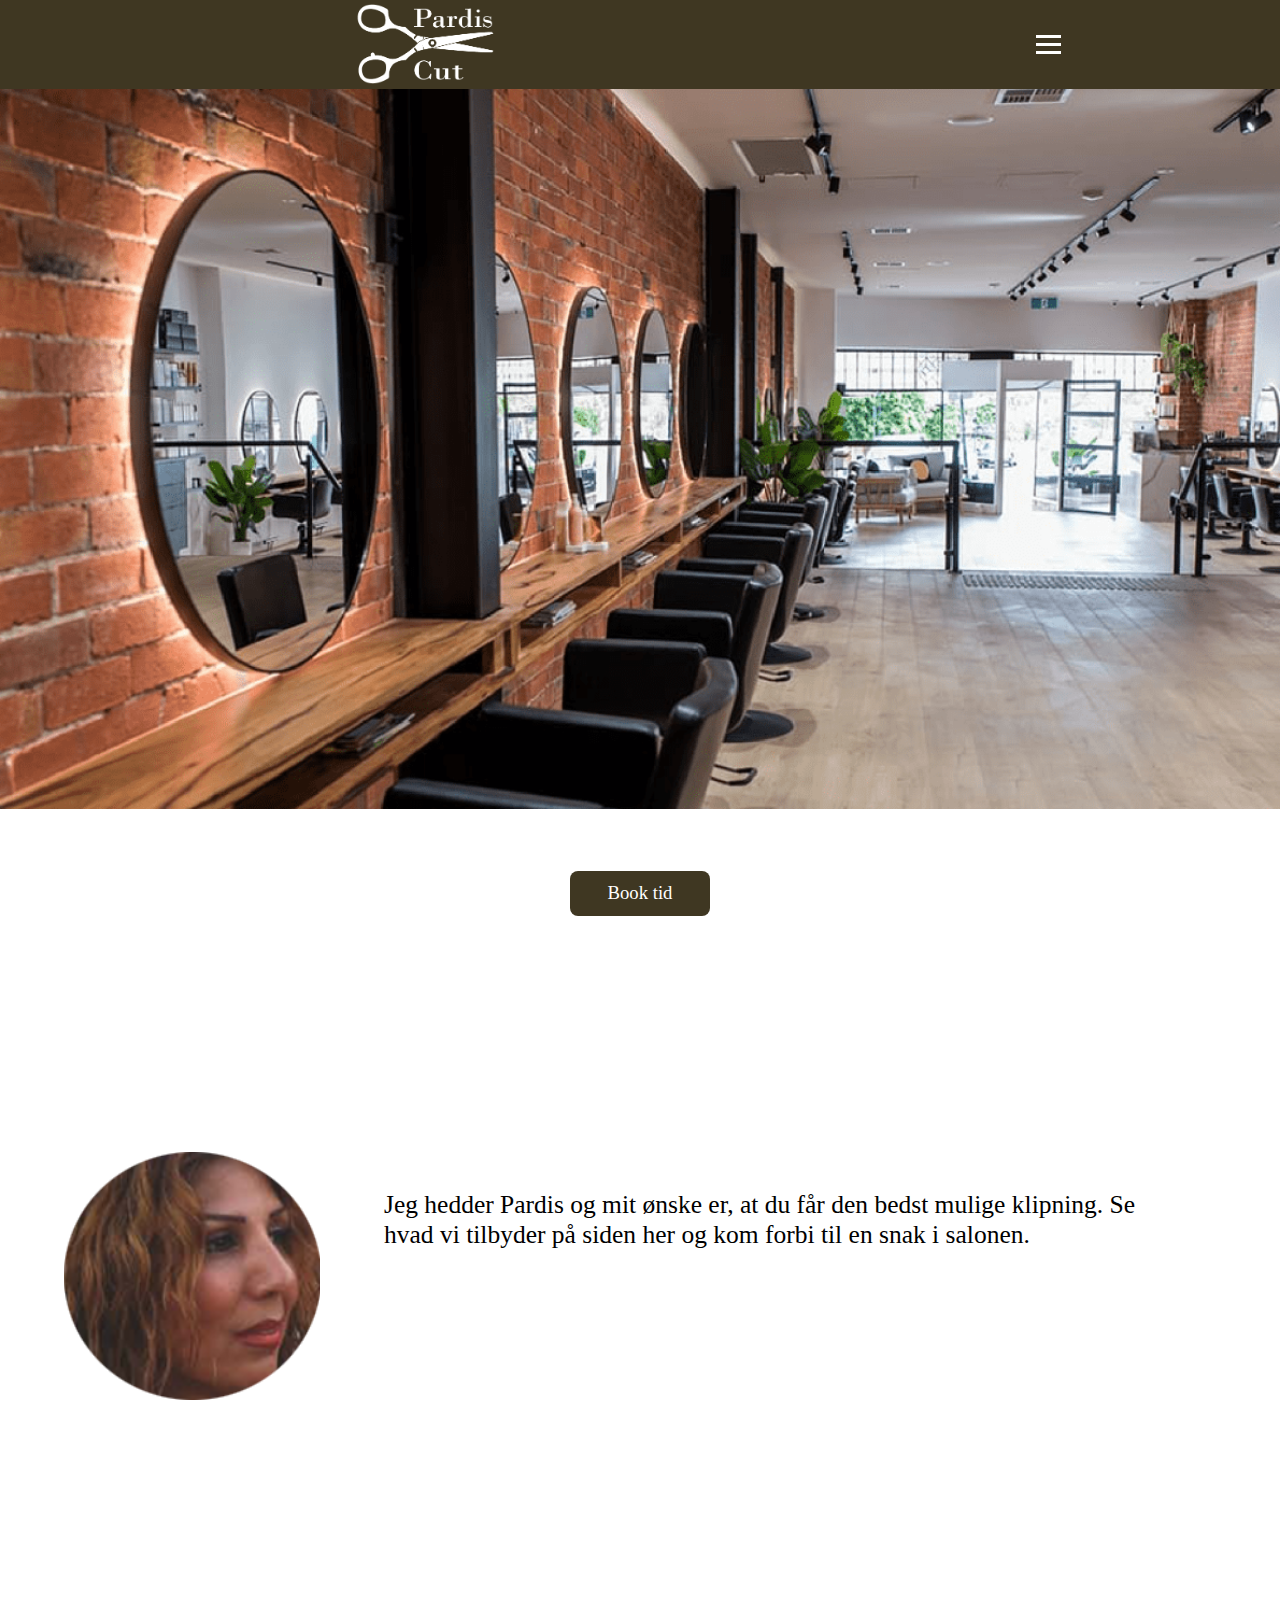
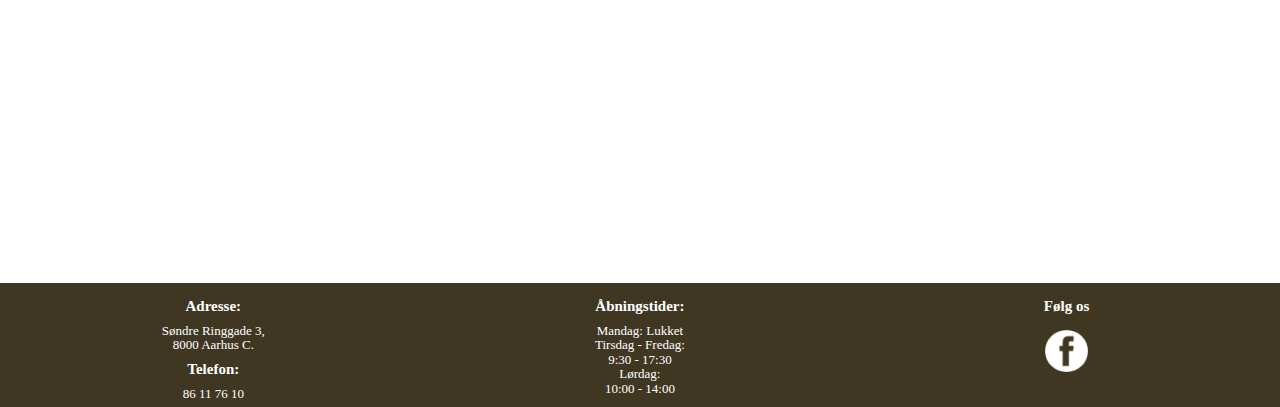
<file: index.html>
<!DOCTYPE html>
<html lang="en">

<head>
    <meta charset="UTF-8">
    <meta name="viewport" content="width=device-width, initial-scale=1.0">
    <meta http-equiv="X-UA-Compatible" content="ie=edge">
    <link rel="stylesheet" href="css/style.css">
    <title>Pardis Cut - Frisør i Aarhus</title>
    <meta name="keywords" content="Frisør, Inspiration, Barber, Inspiration til frisure, frisør aarhus, frisør Århus, herre klip, dame klip, børne klip"/>
    <meta name="description" content="Velkommen til Pardis Cut. Lade os hjælpe dig med dit hår. Vores opgave er at give dig en tilfredstillende service, så vi er sikre på du går">
    <meta name="robots" content="noindex, nofollow">
    <script src="https://api.mapbox.com/mapbox-gl-js/v1.12.0/mapbox-gl.js"></script>
    <link href="https://api.mapbox.com/mapbox-gl-js/v1.12.0/mapbox-gl.css" rel="stylesheet" />
</head>



<body id="bodyindex">
    <header id="header">
               <!-- Creating nav bar, with multiple hrefs linking to the websites underpages -->
        <nav>
            <div class="logo">
                <a href="index.html"><img src="images/hvidtlogo.png" alt="Logo"></a>
            </div>
            <ul class="nav-links">
                <li><a href="index.html">Forside</a></li>
                <li><a href="priser.html">Priser</a></li>
                <li><a href="inspiration.html">Inspiration</a></li>
                <li><a href="om%20pardis.html">Om Pardis</a></li>
                <li><a href="kontakt.html">Kontakt</a></li>
                <li><a href="booking.html">Booking</a></li>
            </ul>
            <div class="burger">
                <div class="line1"></div>
                <div class="line2"></div>
                <div class="line3"></div>
            </div>
        </nav>

    </header>


    <!-- frontpage image -->
    <article id="index">
       <img id="forsidedesktop" src="images/FrontPicture.png" alt="big picture desktop">
        <img id="forsidemobile" src="images/mobilfront.png" alt="big picture mobile">

 <!-- button with link --> 
        <button class="mbtn brown" onclick="btnBooking()">Book tid</button>

    </article>
 <!-- small picutre with text -->
    <section id="pardisforside">
        <img class="pardisrund" src="images/pardisrund.png" alt="billede af pardis">

        <p> Jeg hedder Pardis og mit ønske er, at du får den bedst mulige klipning. Se hvad vi tilbyder på siden her og kom forbi til en snak i salonen. </p>

    </section>

    <footer>
        <div id="adresse">
            <h3>Adresse:</h3>
            <p>Søndre Ringgade 3,</p>
            <p>8000 Aarhus C.</p>
            <h3>Telefon:</h3>
            <p>86 11 76 10</p>
        </div>

        <div id="aabningstid">
            <h3>Åbningstider:</h3>
            <p>Mandag: Lukket</p>
            <p> Tirsdag - Fredag:</p>
            <p>9:30 - 17:30</p>
            <p>Lørdag:</p>
            <p>10:00 - 14:00</p>
        </div>

        <div id="folgos">
            <h3>Følg os</h3>
            <img class="someimages" src="images/facebookicon.png" alt="facebook logo">
        </div>


    </footer>
    <!-- scripts -->
    <script src="js/js.js"></script>
   <script src="js/app.js"></script>
</body></html>
</file>
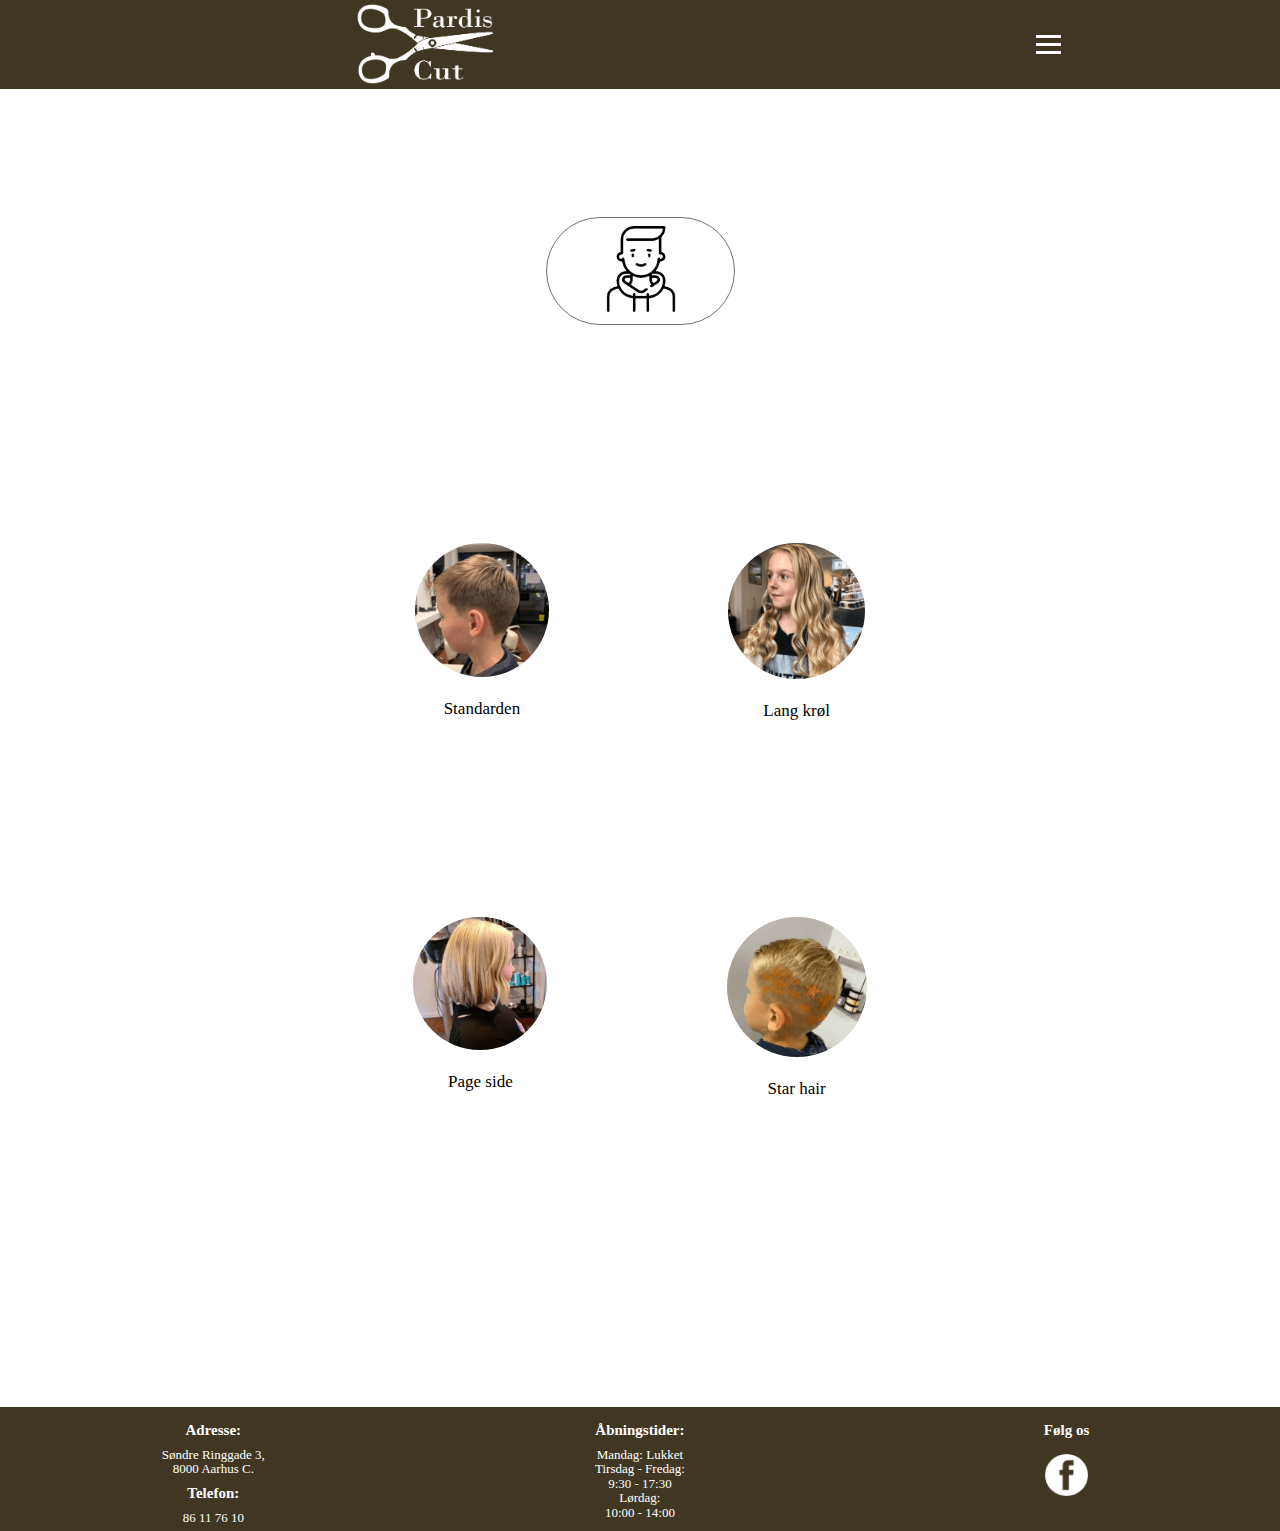
<file: dreng.html>
<!DOCTYPE html>
<html lang="en">

<head>
    <meta charset="UTF-8">
    <meta name="viewport" content="width=device-width, initial-scale=1.0">
    <meta http-equiv="X-UA-Compatible" content="ie=edge">
    <link rel="stylesheet" href="css/style.css">
    <title>Pardis Cut - Børne inspiration</title>
    <meta name="keywords" content="Frisør, Inspiration, Barber, frisør aarhus, frisør Århus, herre klip, dame klip, børne klip,børne inspiration, børne frisurer, drenge frisurer, pige frisurer" />
    <meta name="description" content="Velkommen til Pardis Cut. Her vises nogle af de seje børne frisurer som kan inspirerer din klipning">
    <meta name="robots" content="noindex, nofollow">
    <script src="https://api.mapbox.com/mapbox-gl-js/v1.12.0/mapbox-gl.js"></script>
    <link href="https://api.mapbox.com/mapbox-gl-js/v1.12.0/mapbox-gl.css" rel="stylesheet" />
</head>



<body>
    <header id="header">
        <!-- Creating nav bar, with multiple hrefs linking to the websites underpages -->

        <nav>
            <div class="logo">
                <a href="index.html"><img src="images/hvidtlogo.png" alt="Logo"></a>
            </div>
            <ul class="nav-links">
                <li><a href="index.html">Forside</a></li>
                <li><a href="priser.html">Priser</a></li>
                <li><a href="inspiration.html">Inspiration</a></li>
                <li><a href="om%20pardis.html">Om Pardis</a></li>
                <li><a href="kontakt.html">Kontakt</a></li>
                <li><a href="booking.html">Booking</a></li>
            </ul>
            <div class="burger">
                <div class="line1"></div>
                <div class="line2"></div>
                <div class="line3"></div>
            </div>
        </nav>

    </header>



<!-- icon with link -->
    <img id="ikon1" src="images/drengikon.png" onclick="btnReturn()" alt="dreng">

        <article> <!-- images in column -->
        <div id="select-frisure">
            <div class="columnrow">
                <div class="numbers">
                    <img class="frisurer" src="images/dreng1.png" alt="barn 1">
                    <p>Standarden</p>
                </div>
                <div class="numbers">
                    <img class="frisurer" src="images/dreng2.png" alt="barn 2">
                    <p>Lang krøl</p>
                </div>
                <div class="numbers" id="mand1">
                    <img class="frisurer" src="images/dreng3.png" alt="barn 3">
                    <p>Page side</p>
                </div>

                <div class="numbers" id="mand2">
                    <img class="frisurer" src="images/dreng4.png" alt="barn 4">
                    <p>Star hair</p>
                </div>

            </div>
            <div class="columnrow">
                <div class="numbers" id="mand3">
                    <img class="frisurer" src="images/dreng3.png" alt="barn 3">
                    <p>Page side</p>
                </div>
                <div class="numbers" id="mand4">
                    <img class="frisurer" src="images/dreng4.png" alt="barn 4">
                    <p>Star hair</p>
                </div>
            </div>
        </div>
    </article>





    <footer>
        <div id="adresse">
            <h3>Adresse:</h3>
            <p>Søndre Ringgade 3,</p>
            <p>8000 Aarhus C.</p>
            <h3>Telefon:</h3>
            <p>86 11 76 10</p>
        </div>

        <div id="aabningstid">
            <h3>Åbningstider:</h3>
            <p>Mandag: Lukket</p>
            <p> Tirsdag - Fredag:</p>
            <p>9:30 - 17:30</p>
            <p>Lørdag:</p>
            <p>10:00 - 14:00</p>
        </div>

        <div id="folgos">
            <h3>Følg os</h3>
            <img class="someimages" src="images/facebookicon.png" alt="facebook logo">
        </div>


    </footer>
    <!-- scripts -->
    <script src="js/app.js"></script>
    <script src="js/js.js"></script>
</body>

</html>
</file>
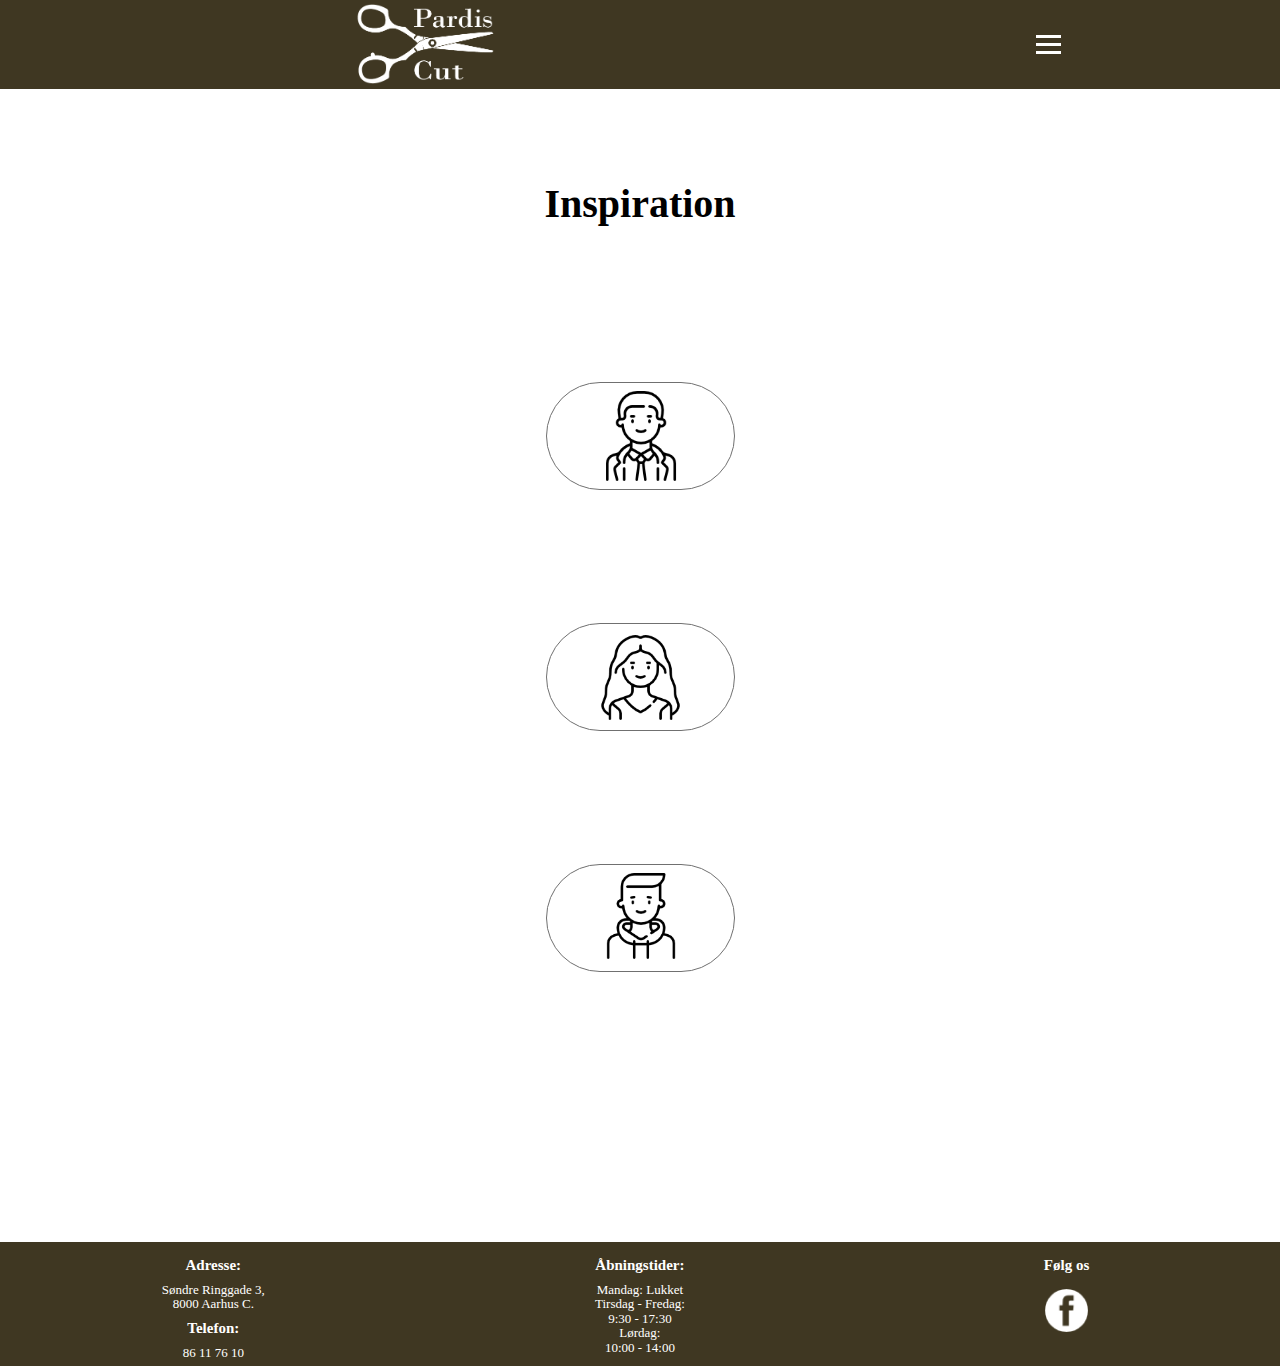
<file: inspiration.html>
<!DOCTYPE html>
<html lang="en">

<head>
    <meta charset="UTF-8">
    <meta name="viewport" content="width=device-width, initial-scale=1.0">
    <meta http-equiv="X-UA-Compatible" content="ie=edge">
    <link rel="stylesheet" href="css/style.css">
    <title>Pardis Cut - Inspiration</title>
    <meta name="keywords" content="Frisør, Inspiration, Barber, Inspiration til frisure, frisør aarhus, frisør Århus, herre klip, dame klip, børne klip, frisør booking, frisurer, inspiration frisurer, inspiration klipning" />
    <meta name="description" content="Velkommen til Pardis Cut. Lade os inspirerer dig med nogle pæne eller seje frisurer på vores inspirations side!">
    <meta name="robots" content="noindex, nofollow">
    <script src="https://api.mapbox.com/mapbox-gl-js/v1.12.0/mapbox-gl.js"></script>
    <link href="https://api.mapbox.com/mapbox-gl-js/v1.12.0/mapbox-gl.css" rel="stylesheet" />
</head>



<body>
    <header id="header">
               <!-- Creating nav bar, with multiple hrefs linking to the websites underpages -->
        <nav>
            <div class="logo">  
                <a href="index.html"><img src="images/hvidtlogo.png" alt="Logo"></a>
            </div>
            <ul class="nav-links">
                <li><a href="index.html">Forside</a></li>
                <li><a href="priser.html">Priser</a></li>
                <li><a href="inspiration.html">Inspiration</a></li>
                <li><a href="om%20pardis.html">Om Pardis</a></li>
                <li><a href="kontakt.html">Kontakt</a></li>
                <li><a href="booking.html">Booking</a></li>
            </ul>
            <div class="burger">
                <div class="line1"></div>
                <div class="line2"></div>
                <div class="line3"></div>
            </div>
        </nav>

    </header>


    <h1 id="inspiration"> Inspiration</h1>
 <!-- icons with links -->
    <article id="insdesktop">
        <section class="mandikon"><img src="images/mandikon.png" onclick="btnMand()" alt="mand"></section>
        <section class="kvindeikon"> <img src="images/kvindeikon.png" onclick="btnKvinde()" alt="kvinde"></section>
        <section class="drengikon"> <img src="images/drengikon.png" onclick="btnDreng()" alt="dreng"></section>
    </article>

    <div id="ghost3"> </div>



    <footer>
        <div id="adresse">
            <h3>Adresse:</h3>
            <p>Søndre Ringgade 3,</p>
            <p>8000 Aarhus C.</p>
            <h3>Telefon:</h3>
            <p>86 11 76 10</p>
        </div>

        <div id="aabningstid">
            <h3>Åbningstider:</h3>
            <p>Mandag: Lukket</p>
            <p> Tirsdag - Fredag:</p>
            <p>9:30 - 17:30</p>
            <p>Lørdag:</p>
            <p>10:00 - 14:00</p>
        </div>

        <div id="folgos">
            <h3>Følg os</h3>
            <img class="someimages" src="images/facebookicon.png" alt="facebook logo">
        </div>


    </footer>
    <!-- scripts -->
    <script src="js/app.js"></script>
    <script src="js/js.js"></script>
</body>

</html>
</file>
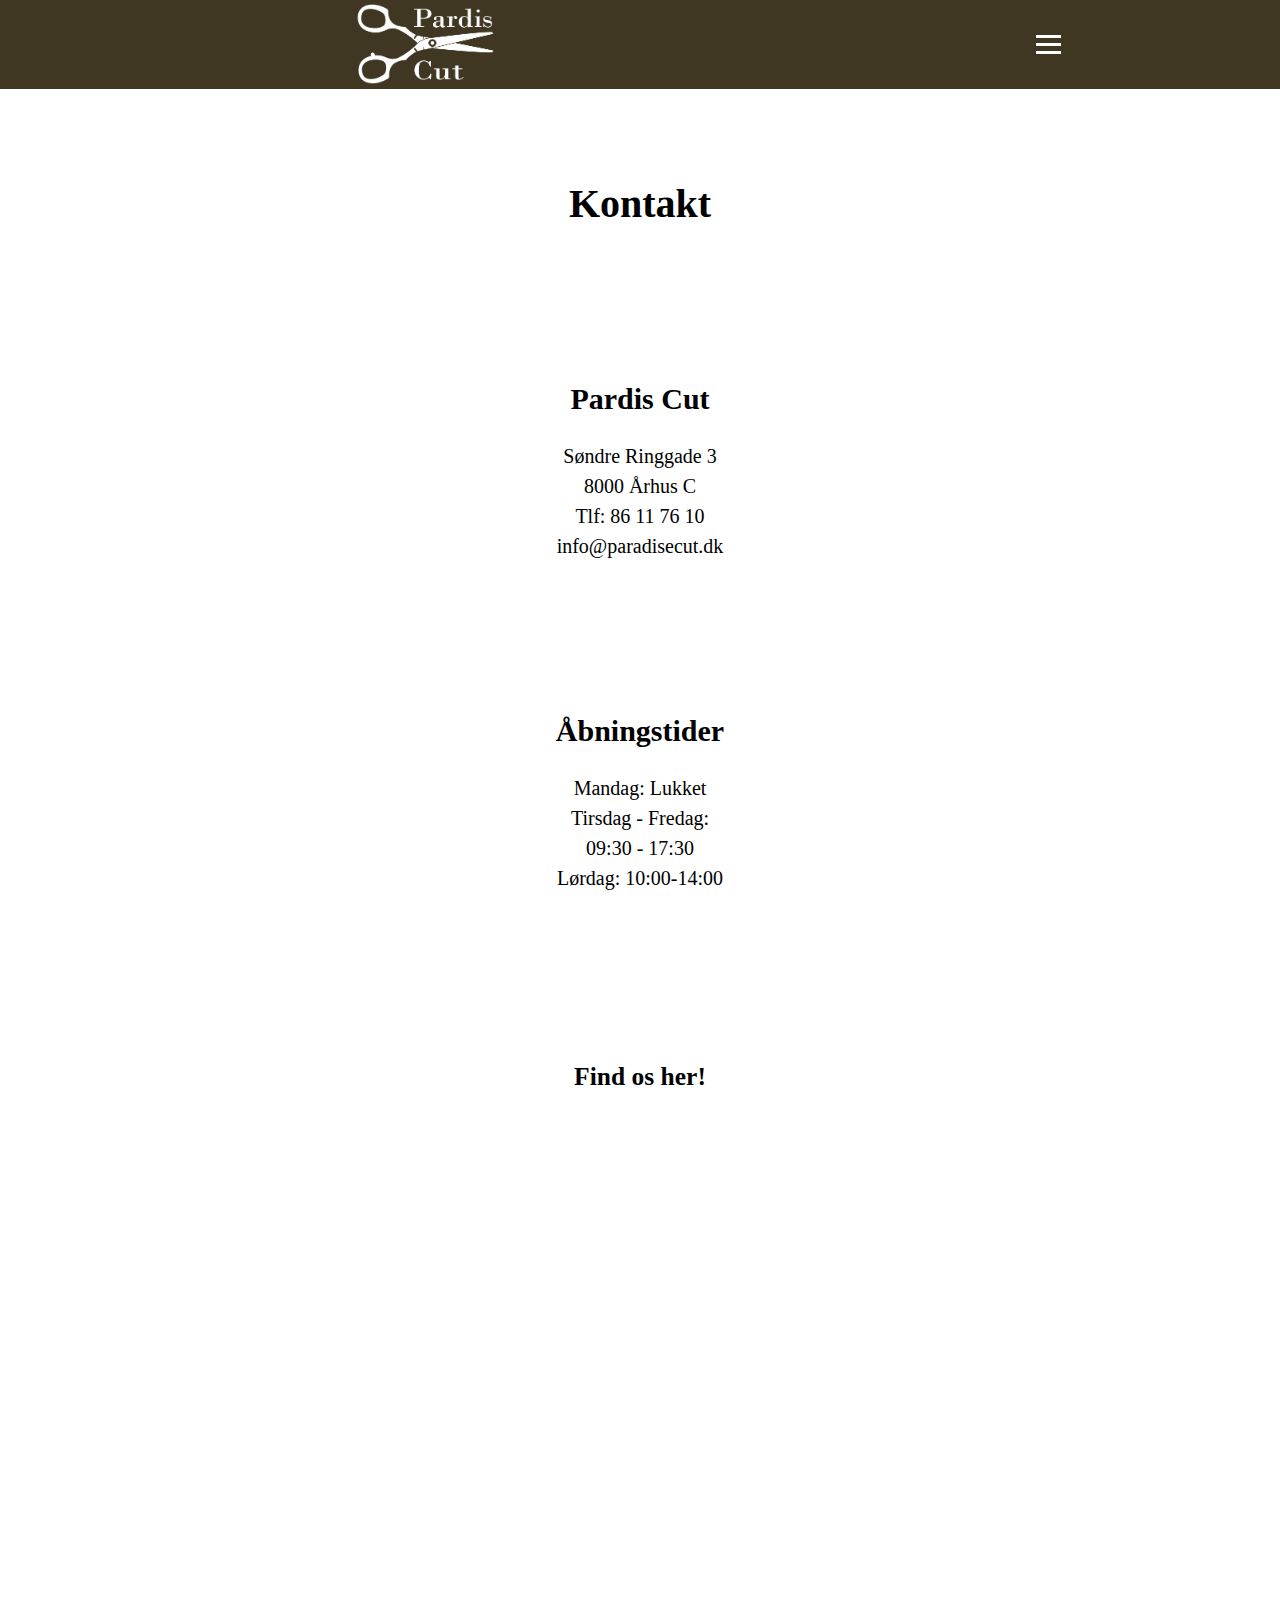
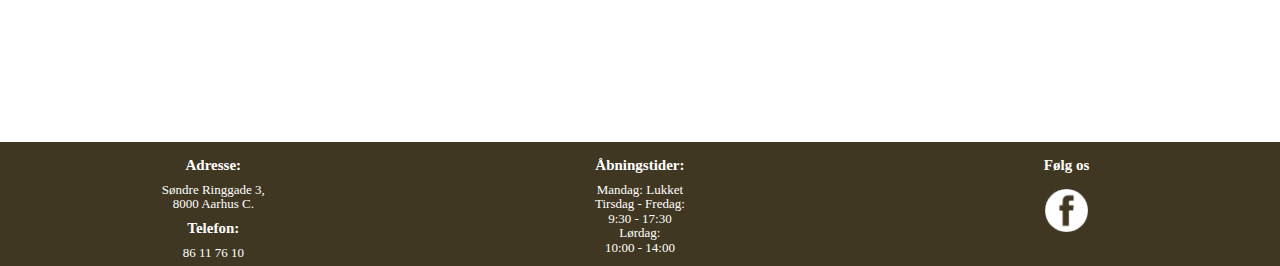
<file: kontakt.html>
<!DOCTYPE html>
<html lang="en">

<head>
    <meta charset="UTF-8">
    <meta name="viewport" content="width=device-width, initial-scale=1.0">
    <meta http-equiv="X-UA-Compatible" content="ie=edge">
    <link rel="stylesheet" href="css/style.css">
    <title>Pardis Cut - Kontakt</title>
    <meta name="keywords" content="Frisør, Inspiration, Barber, frisør aarhus, frisør Århus, herre klip, dame klip, børne klip, kontakt Pardis, Kontakt Cut, Kontakt Pardis Cut" />
    <meta name="description" content="Velkommen til Pardis Cut. Har du nogle spørgsmål eller gerne ville have gode råd, så giv os et kald!">
    <meta name="robots" content="noindex, nofollow">
    <script src="https://api.mapbox.com/mapbox-gl-js/v1.12.0/mapbox-gl.js"></script>
    <link href="https://api.mapbox.com/mapbox-gl-js/v1.12.0/mapbox-gl.css" rel="stylesheet" />
</head>



<body id="bodykontakt">
    <header id="header">
        <nav>
            <!--Creating nav bar, with multiple hrefs linking to the websites underpages-->

            <div class="logo">
                <a href="index.html"><img src="images/hvidtlogo.png" alt="Logo"></a>
            </div>
            <ul class="nav-links">
                <li><a href="index.html">Forside</a></li>
                <li><a href="priser.html">Priser</a></li>
                <li><a href="inspiration.html">Inspiration</a></li>
                <li><a href="om%20pardis.html">Om Pardis</a></li>
                <li><a href="kontakt.html">Kontakt</a></li>
                <li><a href="booking.html">Booking</a></li>
            </ul>
            <div class="burger">
                <div class="line1"></div>
                <div class="line2"></div>
                <div class="line3"></div>
            </div>
        </nav>

    </header>


    <h1> Kontakt </h1>
    <!-- Creating articles with sections inside to provide information-->
    <article id="kontakt">
        <section>
            <h2> Pardis Cut </h2>
            <p> Søndre Ringgade 3 <br> 8000 Århus C <br> Tlf: 86 11 76 10 <br> info@paradisecut.dk </p>
        </section>
        <section>
            <h2> Åbningstider </h2>
            <p> Mandag:
                Lukket <br>
                Tirsdag - Fredag: <br>
                09:30 - 17:30 <br>
                Lørdag: 10:00-14:00</p>
        </section>



    </article>

    <h2 id="find"> Find os her! </h2>

    <section id="mapdiv">
        <div id='map'></div>
    </section>




    <footer>
        <div id="adresse">
            <h3>Adresse:</h3>
            <p>Søndre Ringgade 3,</p>
            <p>8000 Aarhus C.</p>
            <h3>Telefon:</h3>
            <p>86 11 76 10</p>
        </div>

        <div id="aabningstid">
            <h3>Åbningstider:</h3>
            <p>Mandag: Lukket</p>
            <p>Tirsdag - Fredag:</p>
            <p>9:30 - 17:30</p>
            <p>Lørdag:</p>
            <p>10:00 - 14:00</p>
        </div>

        <div id="folgos">
            <h3>Følg os</h3>
            <img class="someimages" src="images/facebookicon.png" alt="facebook logo">
        </div>


    </footer>
    <!-- scripts -->
    <script src="js/app.js"></script>
    <script src="js/js.js"></script>
</body>

</html>
</file>
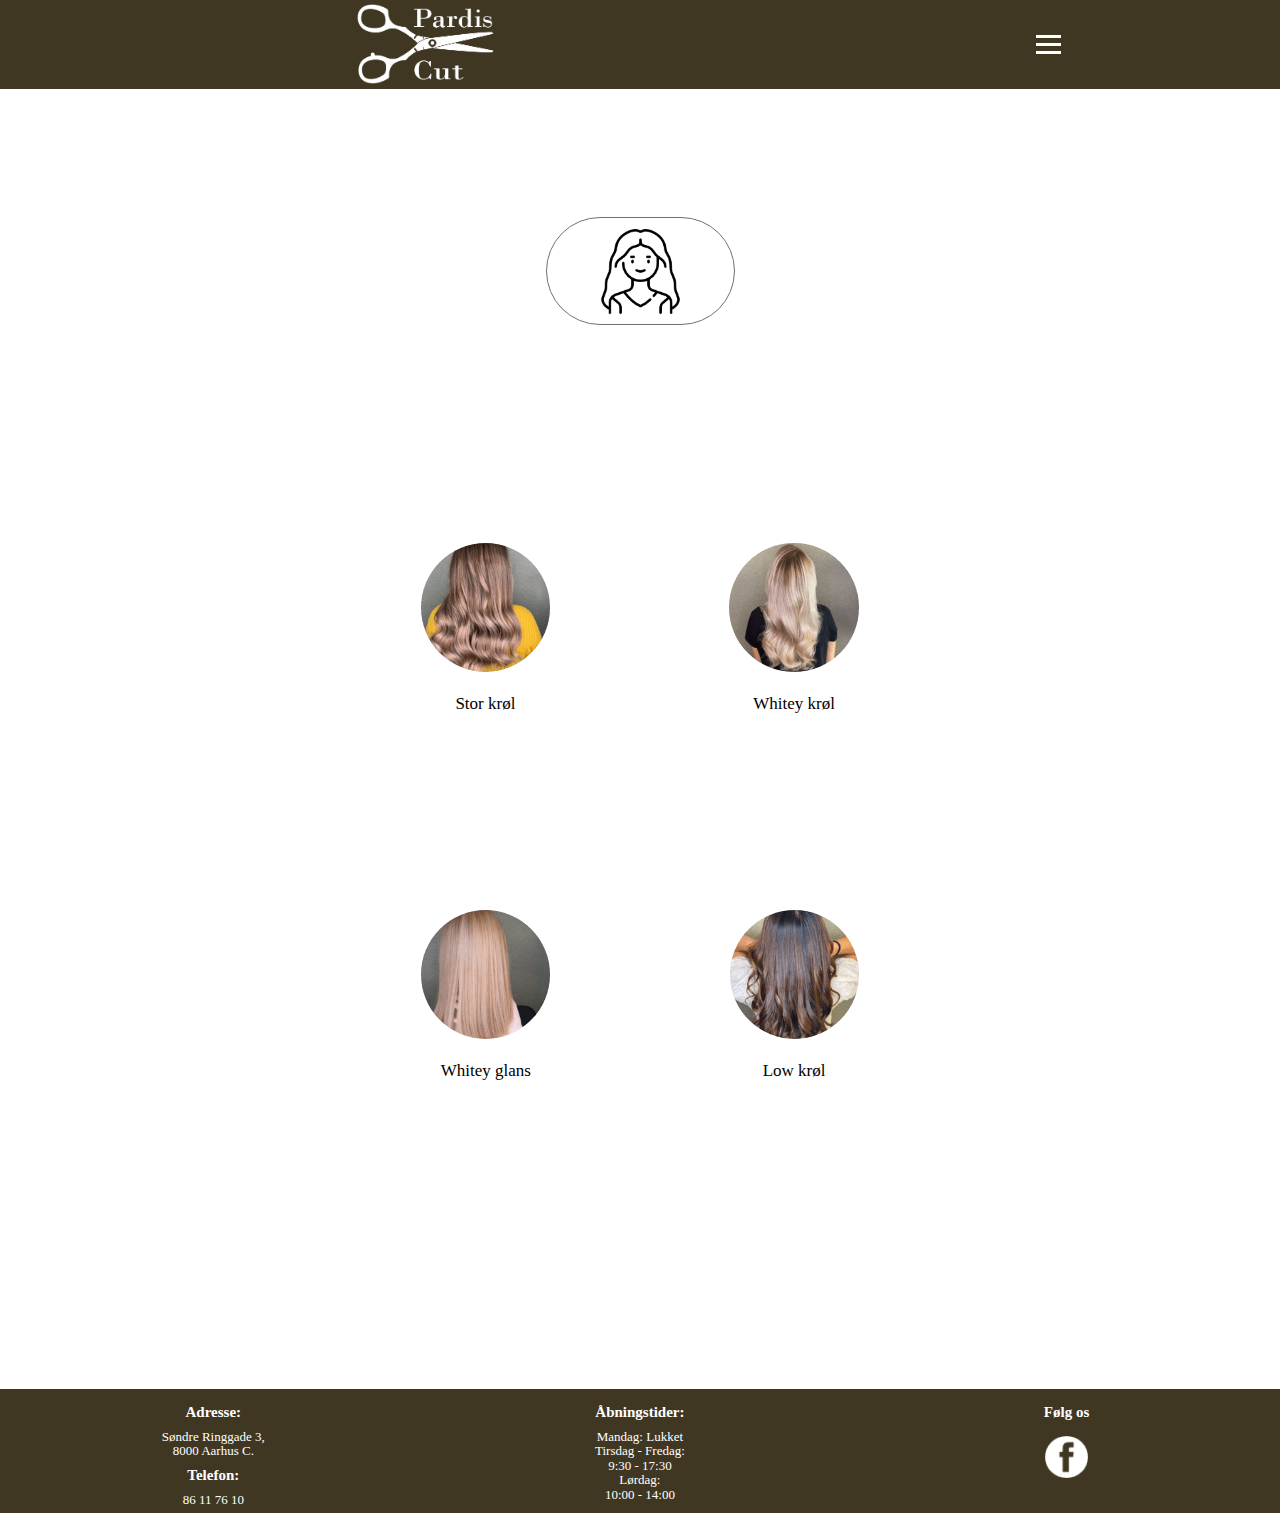
<file: kvinde.html>
<!DOCTYPE html>
<html lang="en">

<head>
    <meta charset="UTF-8">
    <meta name="viewport" content="width=device-width, initial-scale=1.0">
    <meta http-equiv="X-UA-Compatible" content="ie=edge">
    <link rel="stylesheet" href="css/style.css">
    <title>Pardis Cut - Dame inspiration</title>
    <meta name="keywords" content="Frisør, Inspiration, Barber, frisør aarhus, frisør Århus, herre klip, dame klip, børne klip, dame inspiration, inspiration, inspiration frisurer" />
    <meta name="description" content="Velkommen til Pardis Cut. Kom ind og pæne dame klipninger som kan inspirerer din klipning">
    <meta name="robots" content="noindex, nofollow">
    <script src="https://api.mapbox.com/mapbox-gl-js/v1.12.0/mapbox-gl.js"></script>
    <link href="https://api.mapbox.com/mapbox-gl-js/v1.12.0/mapbox-gl.css" rel="stylesheet" />
</head>



<body>
    <header id="header">
        <!-- Creating nav bar, with multiple hrefs linking to the websites underpages -->

        <nav>
            <div class="logo">
                <a href="index.html"><img src="images/hvidtlogo.png" alt="Logo"></a>
            </div>
            <ul class="nav-links">
                <li><a href="index.html">Forside</a></li>
                <li><a href="priser.html">Priser</a></li>
                <li><a href="inspiration.html">Inspiration</a></li>
                <li><a href="om%20pardis.html">Om Pardis</a></li>
                <li><a href="kontakt.html">Kontakt</a></li>
                <li><a href="booking.html">Booking</a></li>
            </ul>
            <div class="burger">
                <div class="line1"></div>
                <div class="line2"></div>
                <div class="line3"></div>
            </div>
        </nav>

    </header>



    <!-- icon with link -->
    <img id="ikon1" src="images/kvindeikon.png" onclick="btnReturn()" alt="kvinde">

    <article>
        <div id="select-frisure">
            <div class="columnrow">
                <!-- images in coloumn  -->
                <div class="numbers">
                    <img class="frisurer" src="images/kvinde1.png" alt="mand">
                    <p>Stor krøl</p>
                </div>
                <div class="numbers">
                    <img class="frisurer" src="images/kvinde2.png" alt="mand">
                    <p>Whitey krøl</p>
                </div>
                <div class="numbers" id="mand1">
                    <img class="frisurer" src="images/kvinde3.png" alt="mand">
                    <p>Whitey glans</p>
                </div>

                <div class="numbers" id="mand2">
                    <img class="frisurer" src="images/kvinde4.png" alt="mand">
                    <p>Low krøl</p>
                </div>

            </div>
            <div class="columnrow">
                <div class="numbers" id="mand3">
                    <img class="frisurer" src="images/kvinde3.png" alt="mand">
                    <p>Whitey glans</p>
                </div>
                <div class="numbers" id="mand4">
                    <img class="frisurer" src="images/kvinde4.png" alt="mand">
                    <p>Low krøl</p>
                </div>
            </div>
        </div>
    </article>




    <footer>
        <div id="adresse">
            <h3>Adresse:</h3>
            <p>Søndre Ringgade 3,</p>
            <p>8000 Aarhus C.</p>
            <h3>Telefon:</h3>
            <p>86 11 76 10</p>
        </div>

        <div id="aabningstid">
            <h3>Åbningstider:</h3>
            <p>Mandag: Lukket</p>
            <p> Tirsdag - Fredag:</p>
            <p>9:30 - 17:30</p>
            <p>Lørdag:</p>
            <p>10:00 - 14:00</p>
        </div>

        <div id="folgos">
            <h3>Følg os</h3>
            <img class="someimages" src="images/facebookicon.png" alt="facebook logo">
        </div>


    </footer>
    <!-- scripts -->
    <script src="js/app.js"></script>
    <script src="js/js.js"></script>
</body>

</html>
</file>
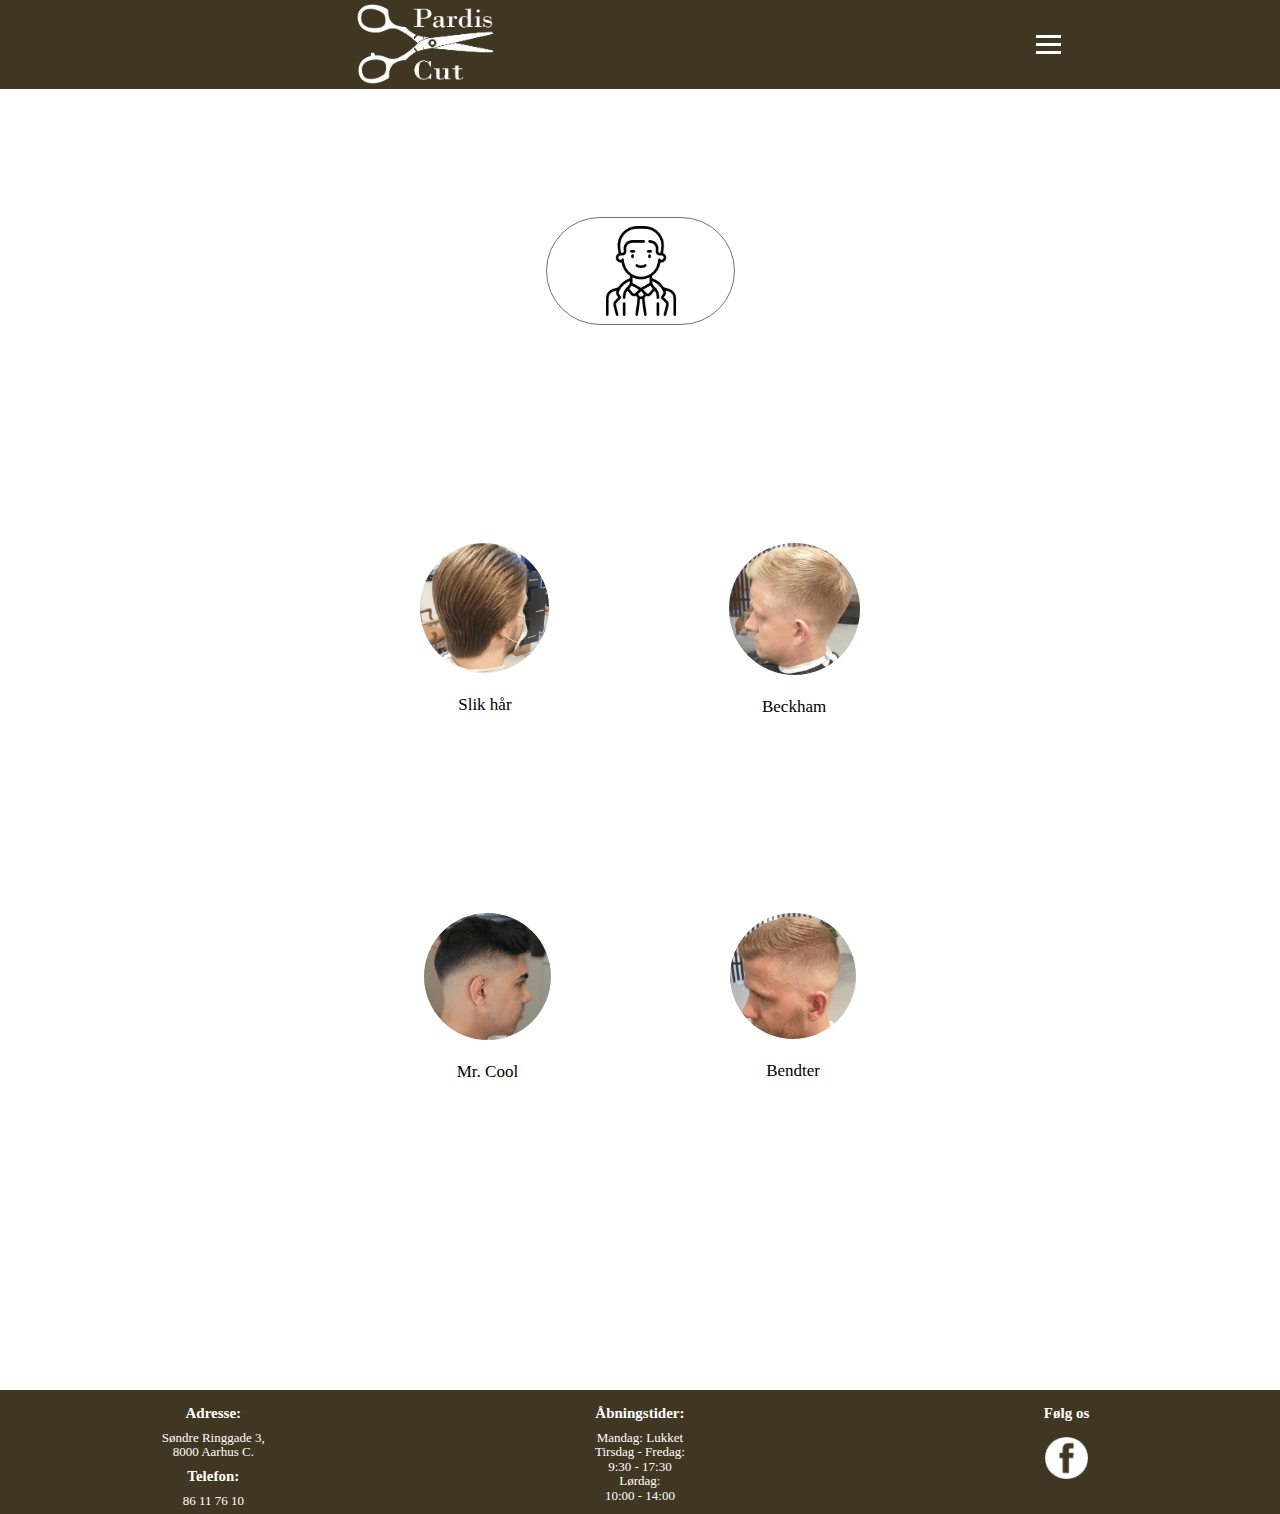
<file: mand.html>
<!DOCTYPE html>
<html lang="en">

<head>
    <meta charset="UTF-8">
    <meta name="viewport" content="width=device-width, initial-scale=1.0">
    <meta http-equiv="X-UA-Compatible" content="ie=edge">
    <link rel="stylesheet" href="css/style.css">
    <title>Pardis Cut - Herre inspiration</title>
    <meta name="keywords" content="Frisør, Inspiration, Barber, frisør aarhus, frisør Århus, herre klip, dame klip, børne klip, herre inspiration, inspiration, inspiration frisurer, inspiration klipning" />
    <meta name="description" content="Her ses mænde frisurer som kan bruges til inspirerer din klipning">
    <meta name="robots" content="noindex, nofollow">
    <script src="https://api.mapbox.com/mapbox-gl-js/v1.12.0/mapbox-gl.js"></script>
    <link href="https://api.mapbox.com/mapbox-gl-js/v1.12.0/mapbox-gl.css" rel="stylesheet" />
</head>



<body id="bodymand">
    <header id="header">
        <!-- Creating nav bar, with multiple hrefs linking to the websites underpages -->

        <nav>
            <div class="logo">
                <a href="index.html"><img src="images/hvidtlogo.png" alt="Logo"></a>
            </div>
            <ul class="nav-links">
                <li><a href="index.html">Forside</a></li>
                <li><a href="priser.html">Priser</a></li>
                <li><a href="inspiration.html">Inspiration</a></li>
                <li><a href="om%20pardis.html">Om Pardis</a></li>
                <li><a href="kontakt.html">Kontakt</a></li>
                <li><a href="booking.html">Booking</a></li>
            </ul>
            <div class="burger">
                <div class="line1"></div>
                <div class="line2"></div>
                <div class="line3"></div>
            </div>
        </nav>

    </header>
    <!-- icon with link -->
    <img id="ikon1" src="images/mandikon.png" onclick="btnReturn()" alt="mand">

    <article>
        <div id="select-frisure">
            <!-- images in coloumn -->
            <div class="columnrow">
                <div class="numbers">
                    <img class="frisurer" src="images/mand1.png" alt="mand">
                    <p>Slik hår</p>
                </div>
                <div class="numbers">
                    <img class="frisurer" src="images/mand2.png" alt="mand">
                    <p>Beckham</p>
                </div>
                <div class="numbers" id="mand1">
                    <img class="frisurer" src="images/mand3.png" alt="mand">
                    <p>Mr. Cool</p>
                </div>

                <div class="numbers" id="mand2">
                    <img class="frisurer" src="images/mand4.png" alt="mand">
                    <p>Bendter</p>
                </div>

            </div>
            <div class="columnrow">
                <div class="numbers" id="mand3">
                    <img class="frisurer" src="images/mand3.png" alt="mand">
                    <p>Mr. Cool</p>
                </div>
                <div class="numbers" id="mand4">
                    <img class="frisurer" src="images/mand4.png" alt="mand">
                    <p>Bendter</p>
                </div>
            </div>
        </div>
    </article>



    <footer>
        <div id="adresse">
            <h3>Adresse:</h3>
            <p>Søndre Ringgade 3,</p>
            <p>8000 Aarhus C.</p>
            <h3>Telefon:</h3>
            <p>86 11 76 10</p>
        </div>

        <div id="aabningstid">
            <h3>Åbningstider:</h3>
            <p>Mandag: Lukket</p>
            <p> Tirsdag - Fredag:</p>
            <p>9:30 - 17:30</p>
            <p>Lørdag:</p>
            <p>10:00 - 14:00</p>
        </div>

        <div id="folgos">
            <h3>Følg os</h3>
            <img class="someimages" src="images/facebookicon.png" alt="facebook logo">
        </div>


    </footer>
    <!-- scripts -->
    <script src="js/app.js"></script>
    <script src="js/js.js"></script>
</body>

</html>
</file>
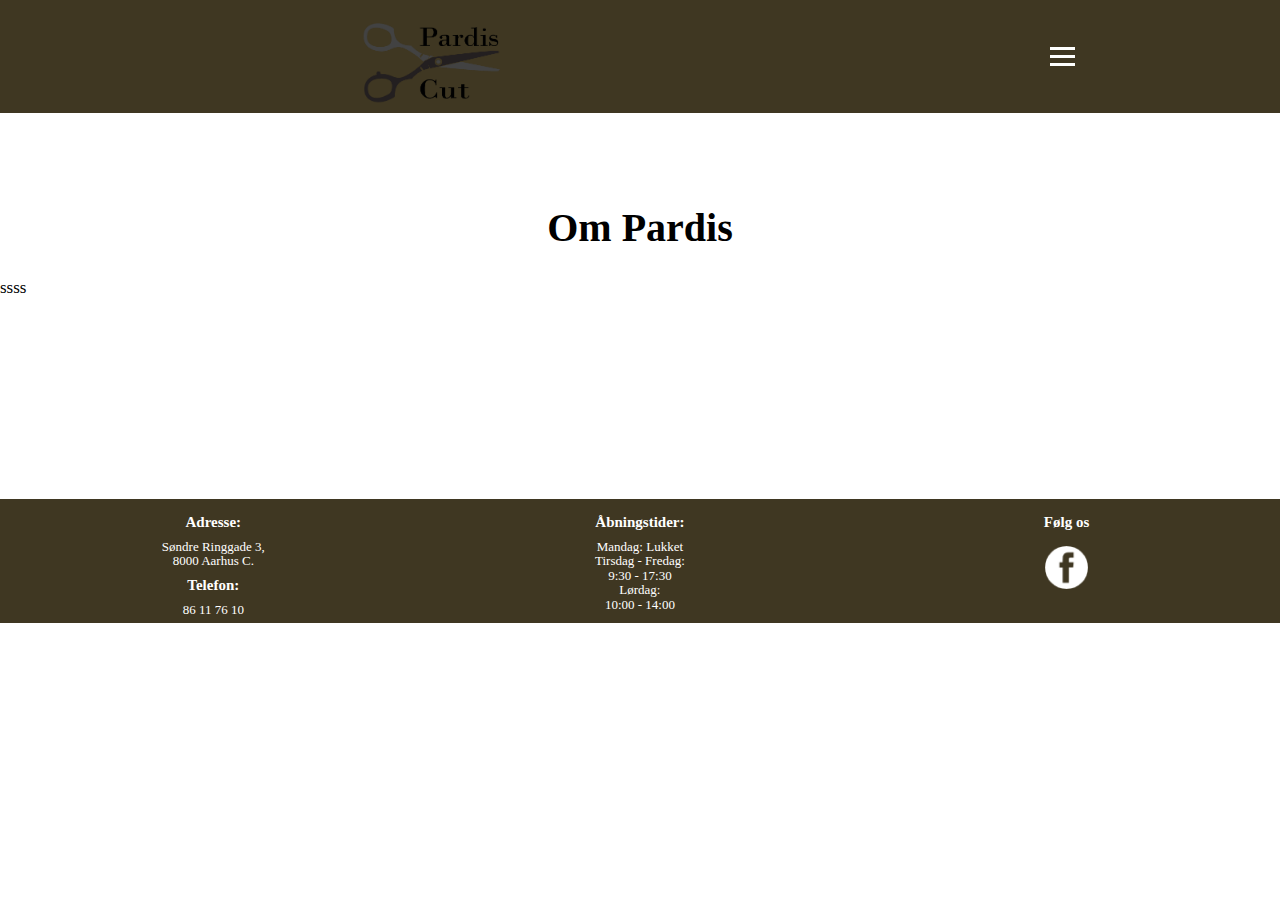
<file: om os.html>
<!DOCTYPE html>
<html lang="en">

<head>
    <meta charset="UTF-8">
    <meta name="viewport" content="width=device-width, initial-scale=1.0">
    <meta http-equiv="X-UA-Compatible" content="ie=edge">
    <link rel="stylesheet" href="css/style.css">
    <title></title>
    <meta name="description" content="">
    <meta name="robots" content="noindex, nofollow">
    <link rel="stylesheet">
</head>


<body>
    <header id="header">
        <nav>
            <div class="logo">
                <a href="index.html"><img src="images/pardislogo.png" alt="Logo"></a>
            </div>
            <ul class="nav-links">
                <li><a href="index.html">Forside</a></li>
                <li><a href="priser.html">Priser</a></li>
                <li><a href="inspiration.html">Inspiration</a></li>
                <li><a href="om.html">Om Pardis</a></li>
                <li><a href="booking.html">Booking</a></li>
            </ul>
            <div class="burger">
                <div class="line1"></div>
                <div class="line2"></div>
                <div class="line3"></div>
            </div>
        </nav>

    </header>


<h1>Om Pardis</h1>
<p>ssss</p>
<footer>
      <div id="adresse">
          <h3>Adresse:</h3>
          <p>Søndre Ringgade 3,</p>
          <p>8000 Aarhus C.</p>
          <h3>Telefon:</h3>
          <p>86 11 76 10</p>
      </div>
      
      <div id="aabningstid">
         <h3>Åbningstider:</h3>
         <p>Mandag: Lukket</p>
         <p> Tirsdag - Fredag:</p>
         <p>9:30 - 17:30</p>
         <p>Lørdag:</p>
         <p>10:00 - 14:00</p> 
      </div>
      
      <div id="folgos">
         <h3>Følg os</h3>
         <img class="someimages" src="images/facebookicon.png" alt="facebook logo"> 
      </div>
       
    
</footer>


    <!-- scripts -->
    <script src="js/app.js"></script>
</body></html>
</file>
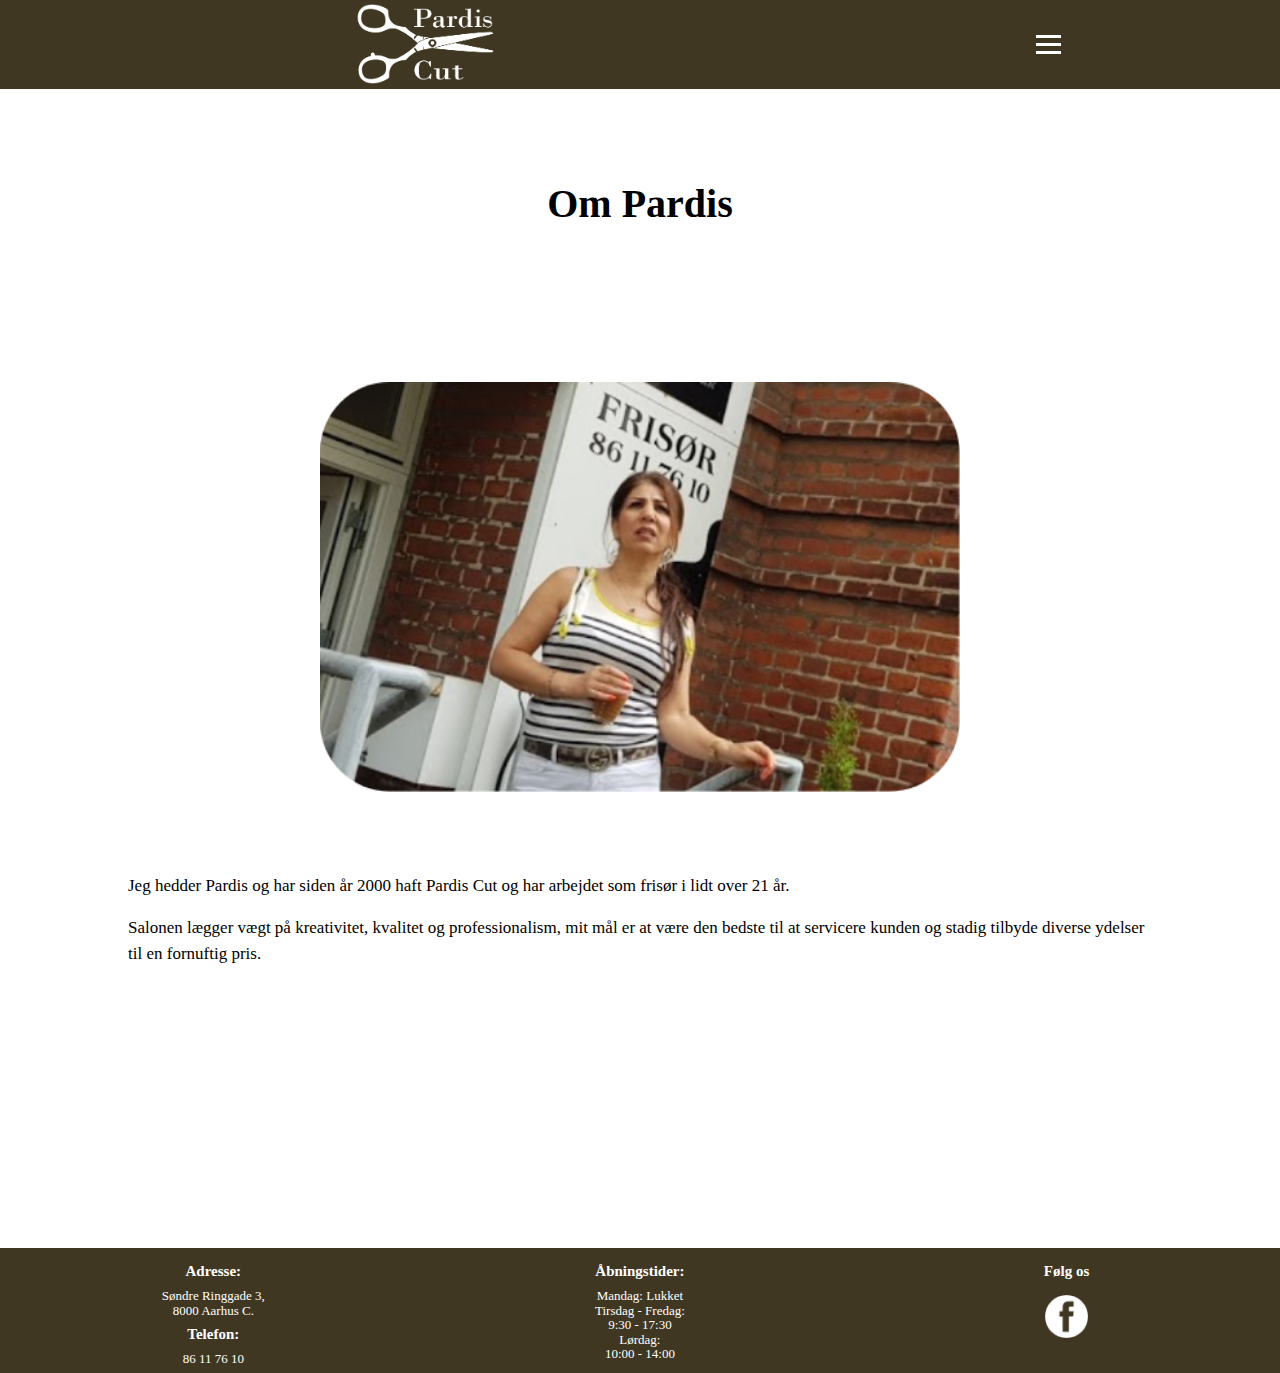
<file: om pardis.html>
<!DOCTYPE html>
<html lang="en">

<head>
    <meta charset="UTF-8">
    <meta name="viewport" content="width=device-width, initial-scale=1.0">
    <meta http-equiv="X-UA-Compatible" content="ie=edge">
    <link rel="stylesheet" href="css/style.css">
    <title>Pardis Cut - Om Pardis</title>
    <meta name="keywords" content="Frisør, Inspiration, Barber, frisør aarhus, frisør Århus, herre klip, dame klip, børne klip, Pardis historie, Pardis Cut" />
    <meta name="description" content="Velkommen til Pardis Cut. Pardis har været en proffessional frisør i over 20 år! Kom ind og læs mere om Pardis Cut her!">
    <meta name="robots" content="noindex, nofollow">
</head>


<body id="ompardis">
    <header id="header">
        <!--Creating nav bar, with multiple hrefs linking to the websites underpages-->

        <nav>
            <div class="logo">
                <a href="index.html"><img src="images/hvidtlogo.png" alt="Logo"></a>
            </div>
            <ul class="nav-links">
                <li><a href="index.html">Forside</a></li>
                <li><a href="priser.html">Priser</a></li>
                <li><a href="inspiration.html">Inspiration</a></li>
                <li><a href="om%20pardis.html">Om Pardis</a></li>
                <li><a href="kontakt.html">Kontakt</a></li>
                <li><a href="booking.html">Booking</a></li>
            </ul>
            <div class="burger">
                <div class="line1"></div>
                <div class="line2"></div>
                <div class="line3"></div>
            </div>
        </nav>
    </header>

    <h1>Om Pardis</h1>
    <article id="ompardis2">
        <img id="pardismobile" src="images/Pardis2.png" alt="Billede af Parids">
        <section id="ptekst">
            <p>Jeg hedder Pardis og har siden år 2000 haft
                Pardis Cut og har arbejdet som frisør i lidt over
                21 år.
            </p>

            <p>
                Salonen lægger vægt på kreativitet, kvalitet
                og professionalism, mit mål er at være den bedste
                til at servicere kunden og stadig tilbyde diverse
                ydelser til en fornuftig pris.
            </p>
        </section>
    </article>




    <footer>
        <div id="adresse">
            <h3>Adresse:</h3>
            <p>Søndre Ringgade 3,</p>
            <p>8000 Aarhus C.</p>
            <h3>Telefon:</h3>
            <p>86 11 76 10</p>
        </div>

        <div id="aabningstid">
            <h3>Åbningstider:</h3>
            <p>Mandag: Lukket</p>
            <p> Tirsdag - Fredag:</p>
            <p>9:30 - 17:30</p>
            <p>Lørdag:</p>
            <p>10:00 - 14:00</p>
        </div>

        <div id="folgos">
            <h3>Følg os</h3>
            <img class="someimages" src="images/facebookicon.png" alt="facebook logo">
        </div>


    </footer>


    <!-- scripts -->
    <script src="js/app.js"></script>
</body>

</html>
</file>
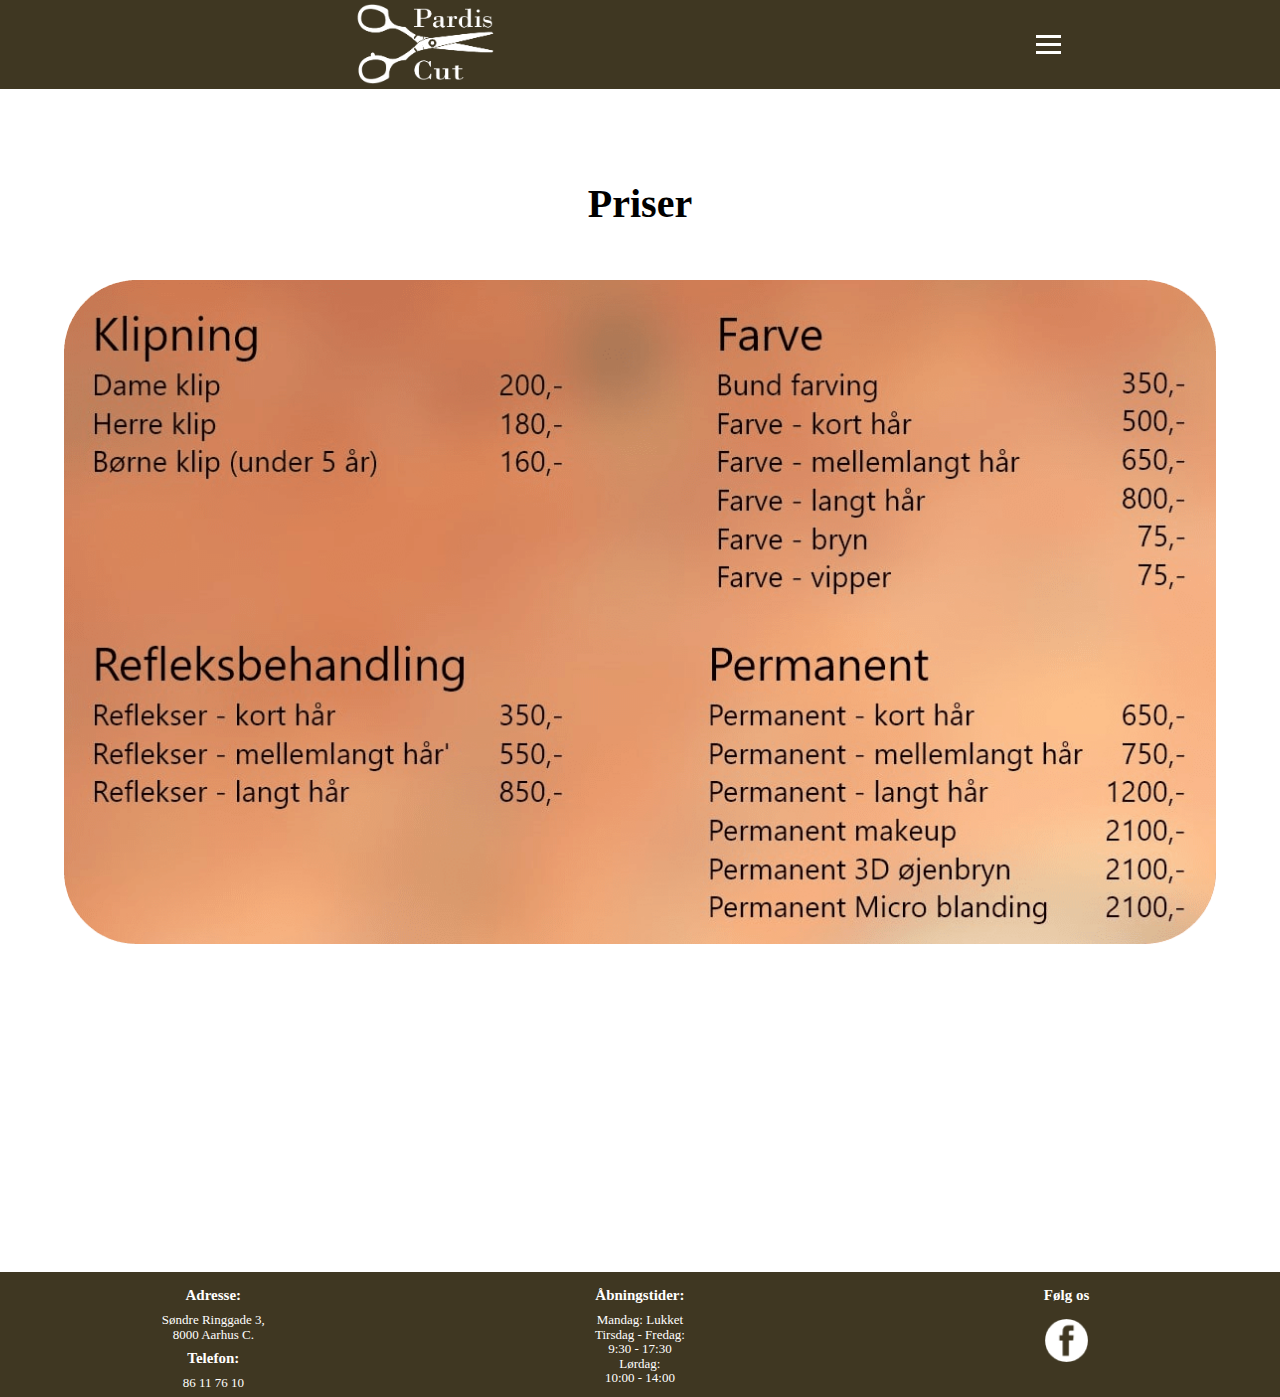
<file: priser.html>
<!DOCTYPE html>
<html lang="en">

<head>
    <meta charset="UTF-8">
    <meta name="viewport" content="width=device-width, initial-scale=1.0">
    <meta http-equiv="X-UA-Compatible" content="ie=edge">
    <link rel="stylesheet" href="css/style.css">
    <title>Pardis Cut - Priser</title>
    <meta name="keywords" content="Frisør, Inspiration, Barber,frisør aarhus, frisør Århus, herre klip, dame klip, børne klip, frisør priser, billig frisør" />
    <meta name="description" content="Velkommen til Pardis Cut. Vi servicere en super kvalitetsklipning til fornuftige priser!">
    <meta name="robots" content="noindex, nofollow">
</head>

<body>
    <header id="header">
        <nav>
            <div class="logo">
                <a href="index.html"><img src="images/hvidtlogo.png" alt="Logo"></a>
            </div>
            <ul class="nav-links">
                <li><a href="index.html">Forside</a></li>
                <li><a href="priser.html">Priser</a></li>
                <li><a href="inspiration.html">Inspiration</a></li>
                <li><a href="om%20pardis.html">Om Pardis</a></li>
                <li><a href="kontakt.html">Kontakt</a></li>
                <li><a href="booking.html">Booking</a></li>
            </ul>
            <div class="burger">
                <div class="line1"></div>
                <div class="line2"></div>
                <div class="line3"></div>
            </div>
        </nav>

    </header>

    <h1>Priser</h1>

    <!-- background image -->
    <img id="desktoppriser" src="images/priserdesktop.jpg" alt="billed af blured sten">
    <img id="tabletpriser" src="images/prisertablet.png" alt= "billed af blured sten">
    <div class=klip-content>
        <img class="mobilepriser" src="images/bluredsten.jpg" alt="billede af blured sten">
        <div class="text-content">
            <h2> Klipning</h2>
            <p>Dame klip</p>
            <p>Herre klip</p>
            <p>Børne klip (under 5 år)</p>
        </div>
        <div class="priser-content">
            <p>200.-</p>
            <p>180,-</p>
            <p>160.-</p>
        </div>
    </div>
    <!-- div tags with paragrahps -->
    <div class=refleks-content>
        <img class="mobilepriser" src="images/bluredsten.jpg" alt="billede af blured sten">
        <div class="text-content">
            <h2>Refleksbehandling</h2>
            <p>Kort hår</p>
            <p>Mellemlangt hår</p>
            <p>Langt hår</p>
        </div>
        <div class="priser-content">
            <p>350.-</p>
            <p>550,-</p>
            <p>850.-</p>
        </div>
    </div>


    <div class=farve-content>
        <img class="mobilepriser" src="images/bluredsten2.jpg" alt="billede af blured sten">
        <div class="text-content">
            <h2>Farve</h2>
            <p>Farving</p>
            <p>Kort hår</p>
            <p>Mellemlagt hår</p>
            <p>Langt hår</p>
            <p>Bryn</p>
            <p>Vipper</p>
        </div>
        <div class="priser-content">
            <p>350.-</p>
            <p>500,-</p>
            <p>650.-</p>
            <p>800,-</p>
            <p> 75,-</p>
            <p> 75,-</p>
        </div>
    </div>

    <div class=permanent-content>
        <img class="mobilepriser" src="images/bluredsten2.jpg" alt="billede af blured sten">
        <div class="text-content">
            <h2>Permanent</h2>
            <p>Kort år</p>
            <p>Mellemlagt år</p>
            <p>Langt år</p>
            <p>Makeup</p>
            <p>3D øjenbryn</p>
            <p>Micro blanding</p>
        </div>
        <div class="priser-content">
            <p>650.-</p>
            <p> 750,-</p>
            <p>1000.-</p>
            <p>2100,-</p>
            <p>2100,-</p>
            <p>2100,-</p>
        </div>
    </div>


    <footer>
        <div id="adresse">
            <h3>Adresse:</h3>
            <p>Søndre Ringgade 3,</p>
            <p>8000 Aarhus C.</p>
            <h3>Telefon:</h3>
            <p>86 11 76 10</p>
        </div>

        <div id="aabningstid">
            <h3>Åbningstider:</h3>
            <p>Mandag: Lukket</p>
            <p> Tirsdag - Fredag:</p>
            <p>9:30 - 17:30</p>
            <p>Lørdag:</p>
            <p>10:00 - 14:00</p>
        </div>

        <div id="folgos">
            <h3>Følg os</h3>
            <img class="someimages" src="images/facebookicon.png" alt="facebook logo">
        </div>


    </footer>



    <!-- scripts -->
    <script src="js/app.js"></script>
    <script src="js/js.js"></script>
</body>

</html>
</file>
<file: css/style.css>
body {
    margin: 0;
    font-family: 'Montserrat', sans-serif;
    font-size: 17px;
}



h1 {
    font-size: 30px;
    font-weight: bold;
    display: flex;
    justify-content: center;
    padding-top: 10%;
}

/* ---- styling the font ---- */
p,
h1,
h2,
h3,
li,
button {
    font-family: Eras medium;
}


/* ---------------------------------- Her starter CSS for Footer ---------------------------------- */

footer {
    background-color: #3F3722;
    display: flex;
    color: white;
    margin-top: 15.7%;
}

footer div {
    width: 33.33%;
    text-align: center;
}

footer h3 {
    font-size: 15px;
}

footer p {
    font-size: 13px;
    line-height: 1.5px;
    text-align: center;
}

.someimages {
    width: 30%;
}



/* ---------------------------------- Her slutter CSS for Footer ---------------------------------- */


/* ---------------------------------- Her starter CSS for index.html ---------------------------------- */

#velkommen {
    font-size: 23px;
    font-weight: bold;
    text-align: center;
    padding-top: 5%;
}

#forsidedesktop{
    display: none;
}

#forsidemobile {
    width: 90%;
}

#index {
    padding-top: 5%;
    text-align: center;
}

/* ---- styling the button witb borders and color ---- */
button.mbtn {
    padding: 0.6em 2em;
    border-radius: 8px;
    color: #fff;
    background-color: #3F3722;
    font-size: 1.1em;
    border: 0;
    cursor: pointer;
    margin: 1em;
}

button.mbtn.brown {
    background-color: #3F3722;
}

#pardisforside img {
    width: 30%;
    padding: 2%;
    padding-left: 5%;
}

#pardisforside {
    padding-top: 15%;
    display: flex;
    padding-bottom: 20%;
}

#pardisforside p {
    width: 60%;
    font-size: 15px;
    padding: 3%;
    font-weight: 500;
}

/* ---------------------------------- Her slutter CSS for index.html ---------------------------------- */




/* ---------------------------------- Her starter CSS for mobile header ---------------------------------- */

/* ---- positioning the logo ---- */
.logo {
    justify-content: center;
    text-align: center;
    margin-left: 35px;
}

header img {
    width: 40%;
}

nav {
    display: flex;
    justify-content: space-around;
    align-items: center;
    min-height: 8vh;
    background-color: #3F3722;
    font-family: sans-serif;
}


.nav-links {
    display: flex;
    justify-content: space-around;
    width: 50%;
}

.nav-links a {
    color: white;
    text-decoration: none;
    letter-spacing: 3px;
    font-weight: bold;
}

.nav-links li {
    list-style: none;
}

.burger {
    display: none;
    cursor: pointer;
}

/* ---- creating the burger menu for mobile ---- */
.burger div {
    width: 25px;
    height: 3px;
    background-color: white;
    margin: 5px;
    transition: all 0.3s ease;
}

/* ---- header is changing from burger to navigation links at 1295px ---- */
@media only screen and (max-width: 1295px) {
    body {
        overflow-x: hidden;
    }


    /* ---- flex boxing the header links and positioning them with style. ---- */
    .nav-links {
        position: fixed;
        right: 0px;
        height: 82vh;
        top: 5vh;
        background: #3F3722;
        display: flex;
        flex-direction: column;
        align-items: center;
        width: 35%;
        transform: translateX(100%);
        transition: transform 0.5s ease-in;
    }

    .nav-links li {
        opacity: 0;
    }

    .burger {
        display: block;
    }

}


.nav-active {
    transform: translateX(0%);
}

@keyframes navLinkFade {
    from {
        opacity: 0;
        transform: translateX(50px);
    }

    to {
        opacity: 1;
        transform: translateX(0px);
    }
}

.toggle .line1 {
    transform: rotate(-45deg) translate(-5px, 6px);

}

.toggle .line2 {
    opacity: 0;
}

.toggle .line3 {
    transform: rotate(45deg) translate(-5px, -6px);
}



/* ---------------------------------- Her slutter CSS for mobile header ---------------------------------- */



/* ---------------------------------- Her starter CSS for priser ---------------------------------- */


/* ---- sizing the images and text. ---- */
.klip-content,
.refleks-content,
.farve-content,
.permanent-content {
    width: 80%;
    justify-content: center;
    margin: 0 auto;
    margin-bottom: 20%;
}

#desktoppriser {
    display: none;
}

#tabletpriser {
    display: none;
}


.klip-content img,
.refleks-content img,
.farve-content img,
.permanent-content img {
    width: 100%;
}

.text-content {
    width: 100%;
    position: relative;
    margin-top: -40%;
    color: black
}

.text-content h2 {
    font-size: 20px;
    text-align: center;
}

.text-content p {
    line-height: 1px;
    padding-left: 5%;
}

.priser-content {
    position: relative;
    margin-top: -18%;
    margin-left: 85%;
    line-height: 1px;
    color: black;
}

.farve-content .text-content {
    width: 100%;
    position: relative;
    margin-top: -58%;
}

.farve-content .priser-content {
    position: relative;
    margin-top: -35%;
    margin-left: 85%;
    line-height: 1px;
}

.permanent-content .text-content {
    width: 100%;
    position: relative;
    margin-top: -58%;
}

.permanent-content .priser-content {
    position: relative;
    margin-top: -35%;
    margin-left: 85%;
    line-height: 1px;
}







/* ---------------------------------- Her slutter CSS for priser ---------------------------------- */



/* ---------------------------------- Her starter CSS for inspiration ---------------------------------- */

#inspiration {
    padding-bottom: 5%;
}

.mandikon {
    text-align: center;
    padding: 5%;
    transition: transform .2s;
    /* Animation */
}


.kvindeikon {
    text-align: center;
    padding: 5%;
    transition: transform .2s;
    /* Animation */
}

.drengikon {
    text-align: center;
    padding: 5%;
    transition: transform .2s;
    /* Animation */
}

.mandikon:hover {
    transform: scale(1.2);
    /* (150% zoom - Note: if the zoom is too large, it will go outside of the viewport) */
}

.kvindeikon:hover {
    transform: scale(1.2);
    /* (150% zoom - Note: if the zoom is too large, it will go outside of the viewport) */
}

.drengikon:hover {
    transform: scale(1.2);
    /* (150% zoom - Note: if the zoom is too large, it will go outside of the viewport) */
}


/* --- mand, kvinde og dreng --- */

/* ---- flexboxing the icons ---- */
#ikon1 {
    display: flex;
    margin: 0 auto;
    padding-top: 10%;
    padding-bottom: 10%;
}

/* ---- positioning the images in row ---- */
.columnrow {
    display: flex;
    text-align: center;
    margin: 0 auto;
    justify-content: center;
}

.numbers {
    padding: 2%;
}

/* ---- making space around the images ---- */
#mand1,
#mand2 {
    display: none;
}



/* ---------------------------------- Her slutter CSS for inspiration ---------------------------------- */




/* ---------------------------------- Her starter CSS for om pardis ---------------------------------- */

/* ---- flexboxing image with text and sizing it.---- */
#pardismobile {
    padding-top: 10%;
    display: flex;
    margin: 0 auto;
    width: 80%
}

#ptekst {
    text-align: left;
    padding-left: 10%;
    padding-right: 10%;
    line-height: 1.5;
}


/* ---------------------------------- Her slutter CSS for om pardis ---------------------------------- */



/* ---------------------------------- Her starter CSS for kontakt ---------------------------------- */

#kontakt {
    text-align: center;
}



#kontakt h2 {
    padding-top: 10%;
}

#map {
    width: 80%;
    height: 300px;
    border-radius: 2%;
    margin: auto;
}

#mapdiv {
    padding-top: 5%;
    padding-bottom: 5%;
}

/* ---- sizing the map ---- */
.mapboxgl-popup {
    max-width: 200px;
    color: black;
}

#kontakt {
    padding-bottom: 5%;
}

#find {
    padding-top: 5%;
    text-align: center;
}

#kontakt p {
    line-height: 1.5;
}

/* ---------------------------------- Her slutter CSS for kontakt ---------------------------------- */



/* ---------------------------------- Her starter CSS for booking ---------------------------------- */

/* ---- positioning the containers  ---- */

/* ---- we have this code from a 3rd party client, look in literaturlist ---- */

.container {
    padding-top: 5%;
    width: 40.6%;
    margin: 0 auto;
    position: relative;
    height: 50px;
    overflow: hidden;

}

.container input {
    width: 100%;
    height: 100%;
    color: #595f6e;
    padding-top: 9%;
    border: none;
    outline: none;

}

.container label {
    position: absolute;
    bottom: 0px;
    left: 0%;
    width: 100%;
    height: 100%;
    pointer-events: none;
    border-bottom: 2px solid black;

}

/* ---- animation ---- */
.container label::after {
    content: "";
    position: absolute;
    height: 100%;
    left: 0px;
    bottom: 0-1px;
    width: 100%;
    border-bottom: 3px solid blue;
    transform: translateX(-100%);
    transition:  all 0.3s ease;
}

.content-name {
    position: absolute;
    bottom: 5px;
    transition: all 0.3s ease;
}

.container input:focus + .label-name .content-name,
.container input:valid + .label-name .content-name {
    transform: translateY(-150%);
    font-size: 14px;
    color: #595f6e;

}

.container input:focus + .label-name::after,
.container-input:valid + .label-name::after {
    transform: translateX(0%);
}

/*Box Service Hår*/

/* ---- we have this code from a 3rd party client, look in literaturlist ---- */

.select-box {
    padding-top: 10%;
    display: flex;
    margin: 0 auto;
    width: 180px;
    flex-direction: column;
}

.select-box .options-container {
    background: white;
    color: black;
    max-height: 0;
    width: 100%;
    opacity: 0;
    transition: all 0.4s;
    border-radius: 8px;
    overflow: hidden;
    order: 1;
}

.selected {
    background: white;
    border: 2px solid black;
    margin: 0 auto;
    border-radius: 8px;
    margin-bottom: 8px;
    color: black;
    position: relative;
    order: 0;
}

.selected::after {
    content: "";
    background: url("img/arrow-down.svg");
    background-size: contain;
    background-repeat: no-repeat;
    position: absolute;
    height: 100%;
    width: 32px;
    right: 10px;
    top: 5px;
    transition: all 0.4s;
}

.select-box .options-container.active {
    max-height: 240px;
    opacity: 1;
    overflow-y: scroll;
}

.select-box .options-container.active + .selected::after {
    transform: rotateX(180deg);
    top: -6px;
}

.select-box .options-container::-webkit-scrollbar {
    width: 8px;
    background: #0d141f;
    border-radius: 0 8px 8px 0;
}

.select-box .options-container::-webkit-scrollbar-thumb {
    background: #525861;
    border-radius: 0 8px 8px 0;
}

.select-box .option,
.selected {
    padding: 12px 24px;
    cursor: pointer;
}

.select-box .option:hover {
    background: #414b57;
}

.select-box label {
    cursor: pointer;
}

.select-box .option .valgservice {
    display: none;
}

/* Box tider */

.tids-box {
    display: flex;
    margin: 0 auto;
    width: 190px;
    flex-direction: column;
}

.tids-box .tid-options-container {
    background: white;
    color: black;
    max-height: 0;
    width: 100%;
    opacity: 0;
    transition: all 0.4s;
    border-radius: 8px;
    overflow: hidden;
    order: 1;
}

.tidselected {
    background: white;
    border: 2px solid black;
    margin: 0 auto;
    border-radius: 8px;
    margin-bottom: 8px;
    color: black;
    position: relative;
    order: 0;
}

.tidselected::after {
    content: "";
    background: url("img/arrow-down.svg");
    background-size: contain;
    background-repeat: no-repeat;
    position: absolute;
    height: 100%;
    width: 32px;
    right: 10px;
    top: 5px;
    transition: all 0.4s;
}

.tids-box .tid-options-container.active {
    max-height: 240px;
    opacity: 1;
    overflow-y: scroll;
}

.tids-box .tid-options-container.active + .tidselected::after {
    transform: rotateX(180deg);
    top: -6px;
}

.tids-box .tid-options-container::-webkit-scrollbar {
    width: 8px;
    background: #0d141f;
    border-radius: 0 8px 8px 0;
}

.tids-box .tid-options-container::-webkit-scrollbar-thumb {
    background: #525861;
    border-radius: 0 8px 8px 0;
}

.tids-box .tidsoption,
.tidselected {
    padding: 12px 24px;
    cursor: pointer;
}

.tids-box .tidsoption:hover {
    background: #414b57;
}

.tids-box label {
    cursor: pointer;
}

.tids-box .tidsoption .valgtid {
    display: none;
}


.mbtnbooktid {
    display: flex;
    margin: 0 auto;
    justify-content: center;
    padding-bottom: 5%;
}




/* ---------------------------------- Her slutter CSS for booking ---------------------------------- */



/* ---------------------------------- Her starter CSS for media screen ---------------------------------- */


/* tablet */
@media only screen and (min-width:600px) {

    /*  Generelle tags ændringer Start  */

    h1 {
        font-size: 40px;
        padding-top: 5%;
    }

    .someimages {
        width: 10%;
    }

    /*  Generelle tags ændringer Slut  */

    /* index */
    #index img {
        width: 100%;
        padding: 0%;
        padding-bottom: 3%;
    }

    #index {
        padding-top: 0%;
    }

    #pardisforside img {
        width: 20%;
    }

    #pardisforside p {
        text-align: inherit;
        width: 60%;
        font-size: 1.5em;
    }

    /* index slut */

    /* kontakt */
    #kontakt h1 {
        font-size: 40px;
    }

    #kontakt h2 {
        font-size: 30px;
    }

    #kontakt p {
        font-size: 20px;
    }

    /* kontakt slut */

    /* om pardis */
    #pardismobile {
        width: 50%;
        padding-bottom: 5%;
    }

    #ptekst {
        padding-bottom: 5%;
    }

    /* om pardis slut */

    /* inspiration */

    .numbers {
        padding: 7%;
    }

    /* inspiration slut */

    /* priser */

    #desktoppriser {
        display: none;
    }

    #tabletpriser {
        display: block;
        padding-top: 2%;
        padding-bottom: 10%;
        margin: 0 auto;
        width: 90%;
    }

    .mobilepriser {
        display: none;
    }

    .text-content {
        display: none;
    }

    .priser-content {
        display: none;
    }

    .klip-content,
    .refleks-content,
    .farve-content,
    .permanent-content {
        display: none;
    }


    /* priser slut */

    /* booking */
    /* booking slut */


}



/* desktop */
@media only screen and (min-width: 1294px) {

    /*  Generelle tags ændringer Start  */

    h1 {
        font-size: 40px;
        padding-top: 5%;
    }

    .someimages {
        width: 10%;
    }
    
    footer {
        margin-top: 0%;
    }

    /*  Generelle tags ændringer Slut  */


    /* index */
    
    #forsidedesktop{
        display: block;
    }
    
     #forsidemobile{
        display: none;
    }
    
    #index button {
        padding: 1em 3em;
        border-radius: 20px;
        color: #fff;
        background-color: #3F3722;
        font-size: 1.2em;
        border: 0;
        cursor: pointer;
        margin: 2em;
    }

    #bodyindex section img {
        width: 23%;
    }

    #bodyindex section {
        width: 70%;
        margin: 0 auto;
        padding-top: 5%;
        padding-bottom: 10%;
    }

    /* index slut */

    /* kontakt */

    #kontakt h2 {
        font-size: 35px;
    }

    #kontakt p {
        font-size: 25px;
    }

    #bodykontakt article {
        display: flex;
        margin: 0 auto;
        justify-content: center;
    }

    #bodykontakt section {
        padding: 2%;
    }

    #find {
        font-size: 30px;
        padding-top: 0%;
    }

    #kontakt {
        padding-bottom: 0%;
    }

    /* kontakt slut */

    /* om pardis */
    #pardismobile {
        width: 35%;
        padding-top: 0%;
        padding-left: 5%;
    }

    #ompardis2 {
        display: flex;
        padding: 5%;
    }

    #ptekst {
        font-size: 20px;
        width: 50%;
    }


    /* om pardis slut */

    /* inspiration */


    #insdesktop {
        width: 60%;
        margin: 0 auto;
        display: flex;
        border-radius: 200px;
        border: 2px solid black;
        height: 200px;
    }

    #ghost3 {
        width: 99%;
        padding-top: 15%;
    }

    .mandikon,
    .kvindeikon,
    .drengikon {
        padding-bottom: 20%;
        margin: 0 auto;
    }


    /*  Mand   */

    #ikon1 {
        padding: 5% 0;
    }

    .frisurer {
        width: 150%;
    }


    .numbers {
        margin: 0 auto;
        padding: 0 0;
        padding-bottom: 15%;
    }

    .numbers p {
        display: flex;
        justify-content: flex-end;

    }

    #mand1,
    #mand2 {
        display: block;
    }

    #mand3,
    #mand4 {
        display: none;
    }

    /* inspiration slut */

    /* priser */


    #desktoppriser {
        display: block;
        padding-top: 2%;
        padding-bottom: 10%;
        margin: 0 auto;
        width: 65%;
    }

    #tabletpriser {
        display: none;
    }

    .mobilepriser {
        display: none;
    }

    .text-content {
        display: none;
    }

    .priser-content {
        display: none;
    }

    .klip-content,
    .refleks-content,
    .farve-content,
    .permanent-content {
        display: none;
    }



    /* priser slut */

    /* booking */

    .container {
        padding-top: 10px;
        margin-left: 10px;
        margin: 0 auto;
    }

    .container input {
        padding-top: 15px;
    }

    .select-box {
        padding-top: 5%;
        width: 380px;
        flex-direction: column;
    }

    .selected {
        margin: 0 0;
    }

    .tids-box {
        padding-top: 2%;
        width: 380px;
        flex-direction: column;
    }

    .tidselected {
        margin: 0 0;
    }

    .mbtnbooktid {
        display: flex;
        margin: 0 auto;
        justify-content: center;
        padding-top: 2%;
        padding-bottom: 2%;
    }

    /* booking slut */

}






/* ---------------------------------- Her slutter CSS for media screen ---------------------------------- */
</file>
